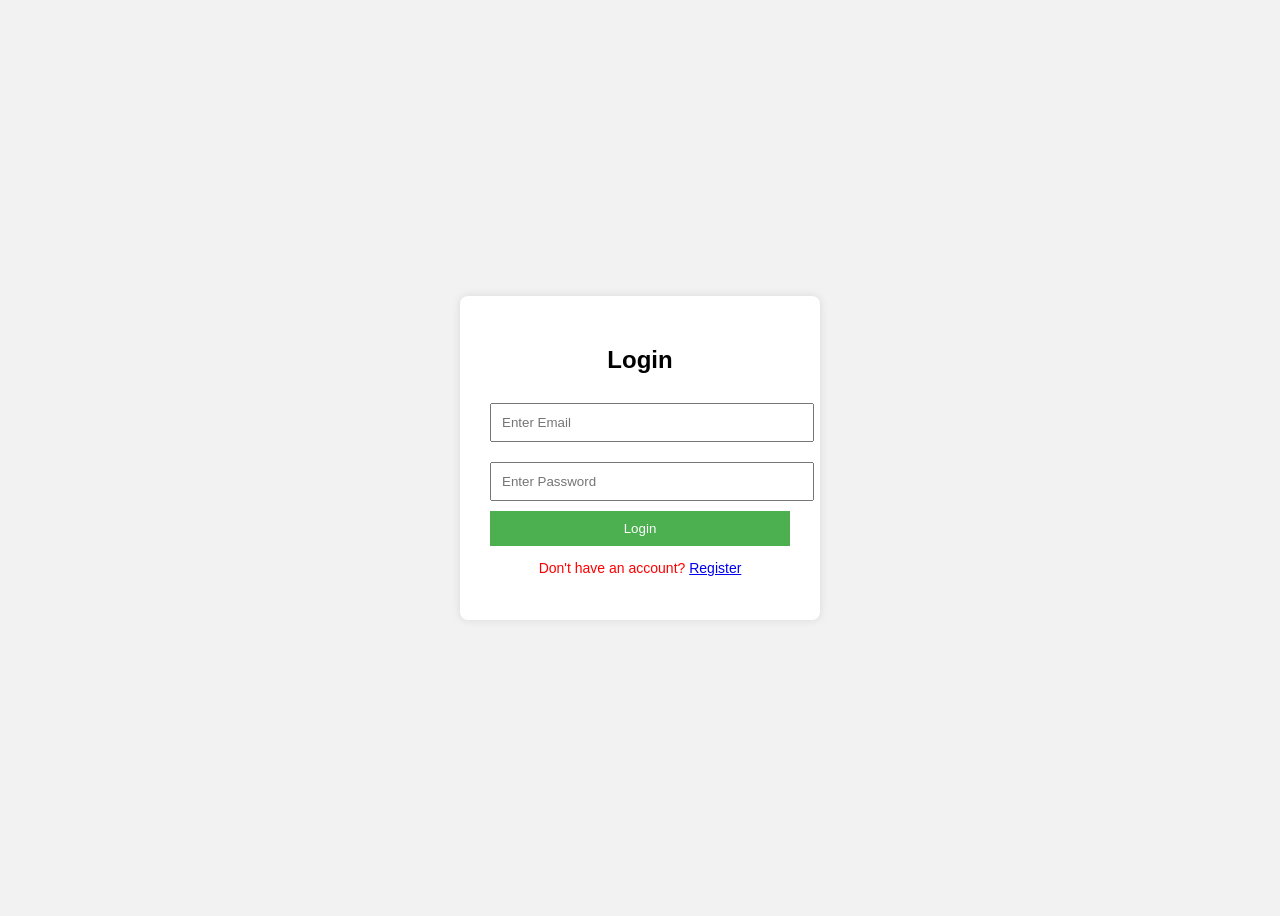
<file: index.html>
<!DOCTYPE html>
<html>
<head>
    <title>Login</title>
    <link rel="stylesheet" href="style.css">
</head>
<body>

<div class="container">
    <h2>Login</h2>
    <form id="loginForm">
        <input type="email" id="loginEmail" placeholder="Enter Email" required>
        <input type="password" id="loginPassword" placeholder="Enter Password" required>
        <button type="submit">Login</button>
        <p id="loginMessage"></p>
    </form>
    <p>Don't have an account? <a href="register.html">Register</a></p>
</div>

<script src="script.js"></script>
</body>
</html>
</file>
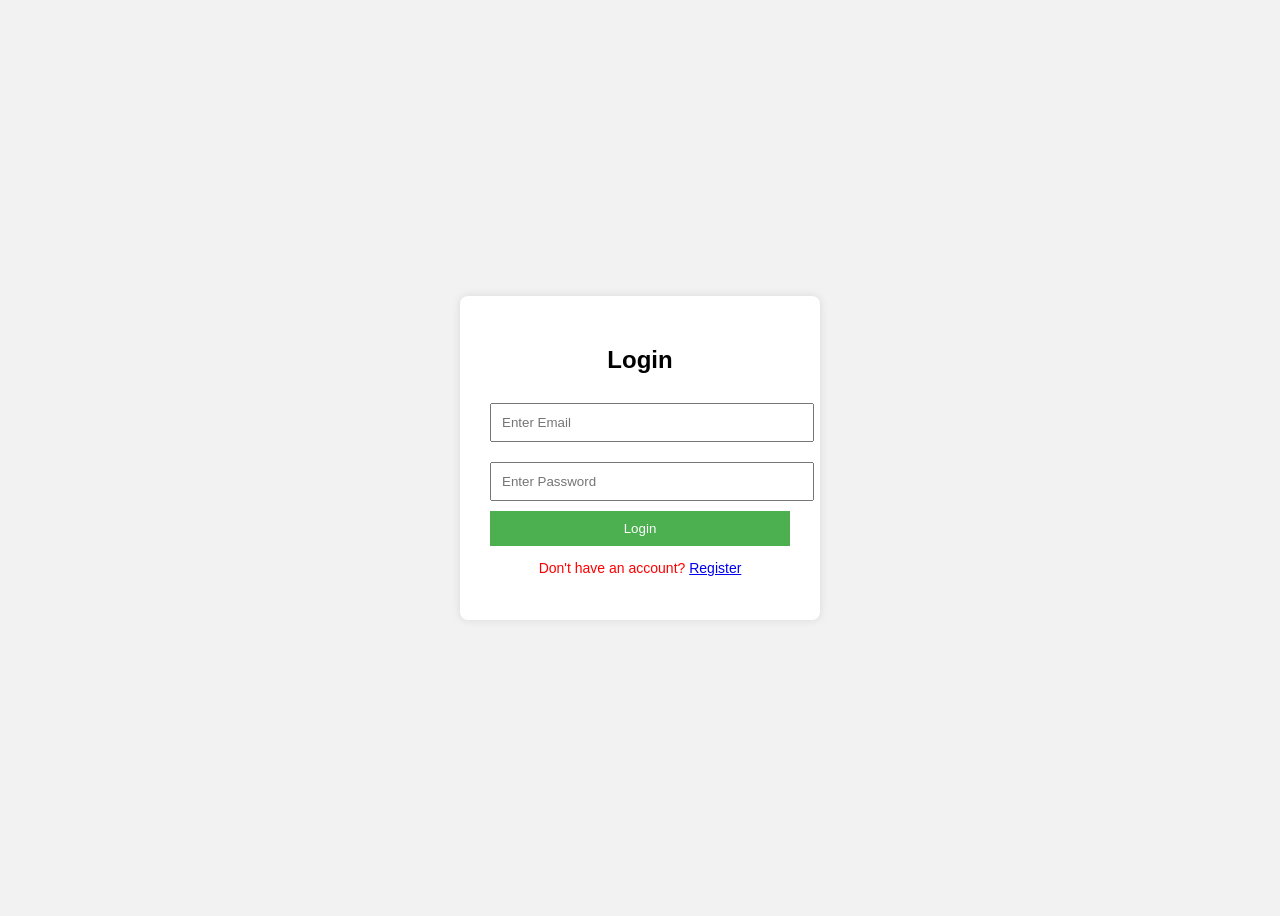
<file: dashboard.html>
<!DOCTYPE html>
<html>
<head>
    <title>Dashboard</title>
    <link rel="stylesheet" href="style.css">
</head>
<body>

<div class="container">
    <h2>Welcome to Dashboard 🎉</h2>
    <button onclick="logout()">Logout</button>
</div>

<script src="script.js"></script>
</body>
</html>
</file>
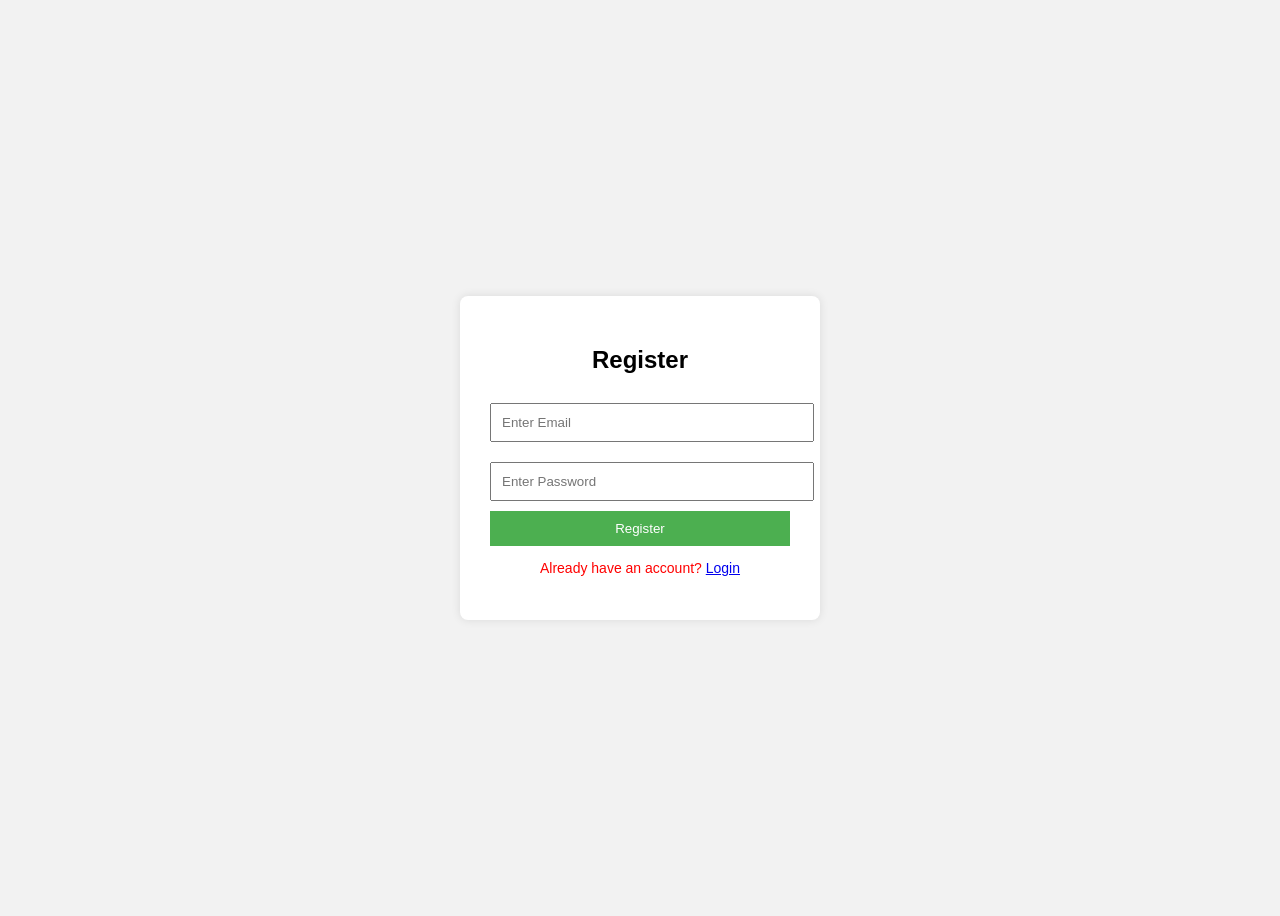
<file: register.html>
<!DOCTYPE html>
<html>
<head>
    <title>Register</title>
    <link rel="stylesheet" href="style.css">
</head>
<body>

<div class="container">
    <h2>Register</h2>
    <form id="registerForm">
        <input type="email" id="registerEmail" placeholder="Enter Email" required>
        <input type="password" id="registerPassword" placeholder="Enter Password" required>
        <button type="submit">Register</button>
        <p id="registerMessage"></p>
    </form>
    <p>Already have an account? <a href="index.html">Login</a></p>
</div>

<script src="script.js"></script>
</body>
</html>
</file>
<file: style.css>
body {
    font-family: Arial;
    background: #f2f2f2;
    display: flex;
    justify-content: center;
    align-items: center;
    height: 100vh;
}

.container {
    background: white;
    padding: 30px;
    width: 300px;
    border-radius: 8px;
    box-shadow: 0 0 10px rgba(0,0,0,0.1);
    text-align: center;
}

input {
    width: 100%;
    padding: 10px;
    margin: 10px 0;
}

button {
    width: 100%;
    padding: 10px;
    background: #4CAF50;
    color: white;
    border: none;
    cursor: pointer;
}

button:hover {
    background: #45a049;
}

p {
    font-size: 14px;
    color: red;
}
</file>
